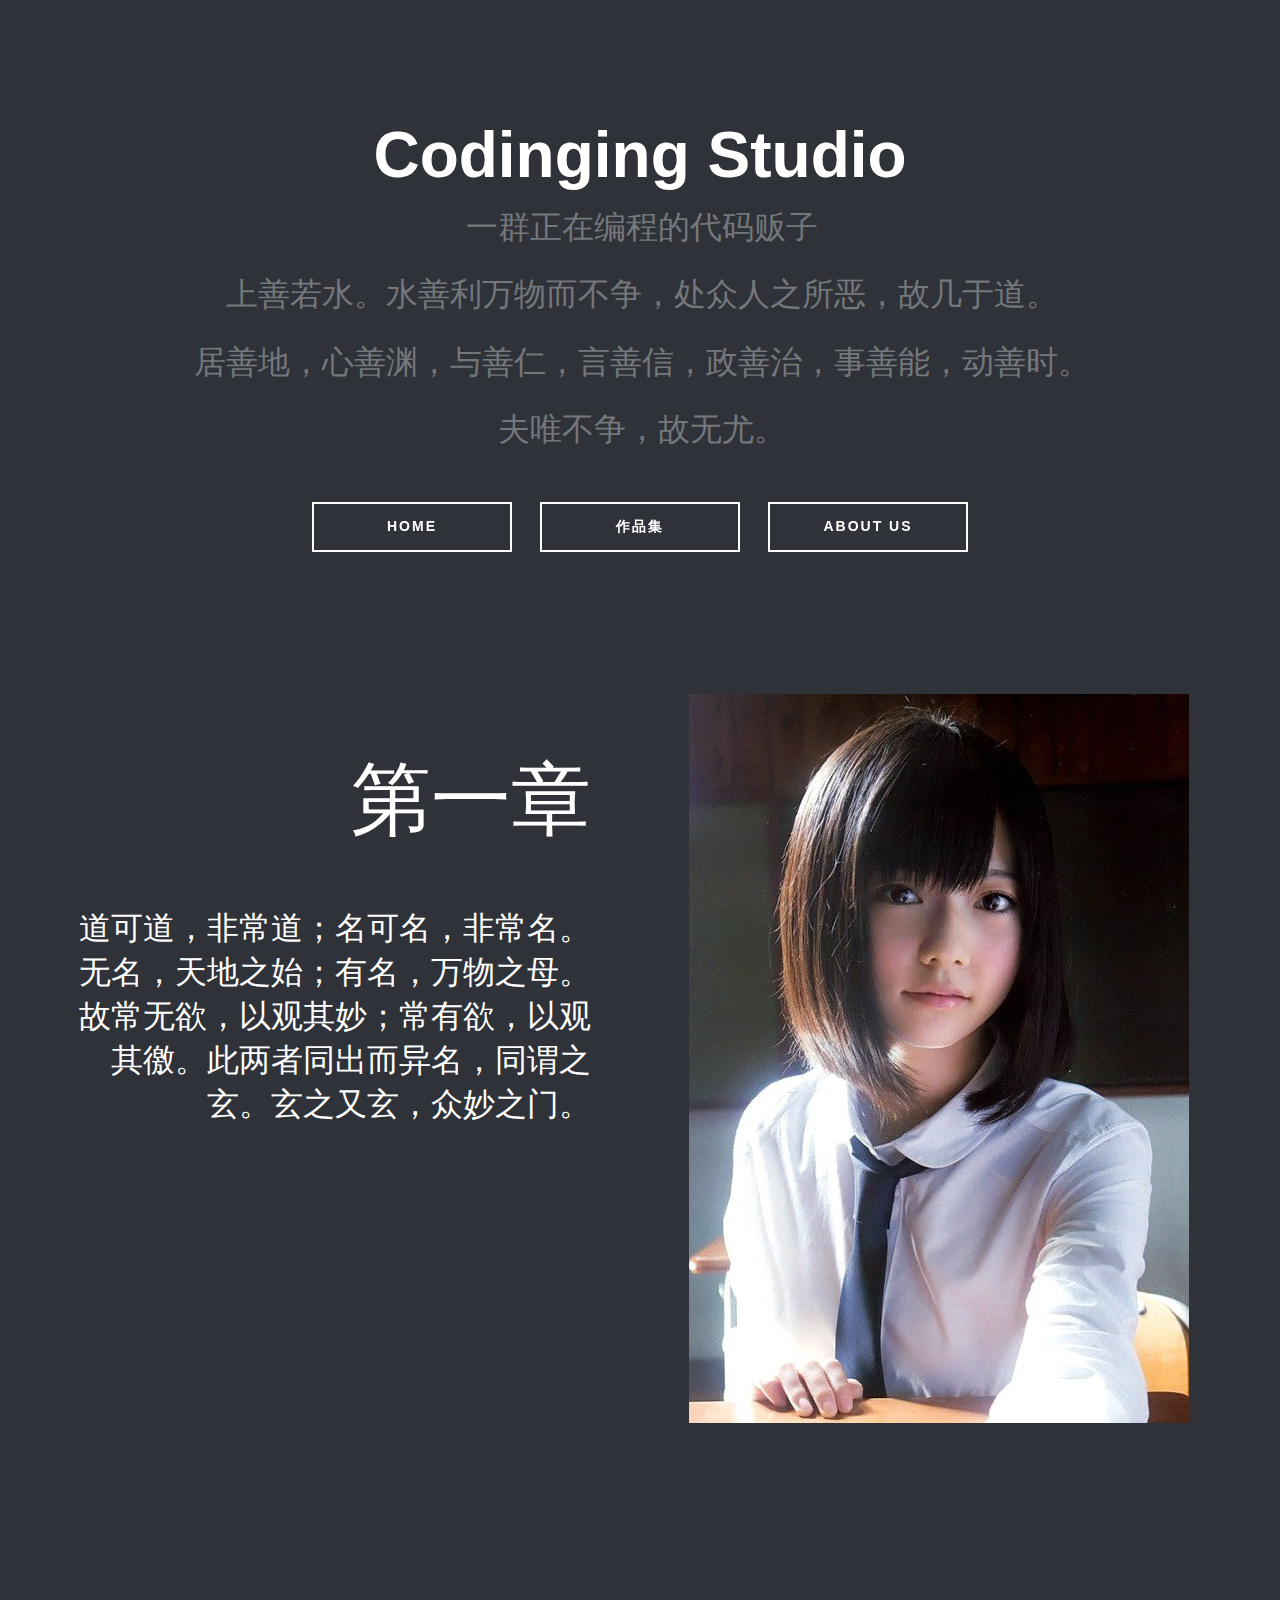
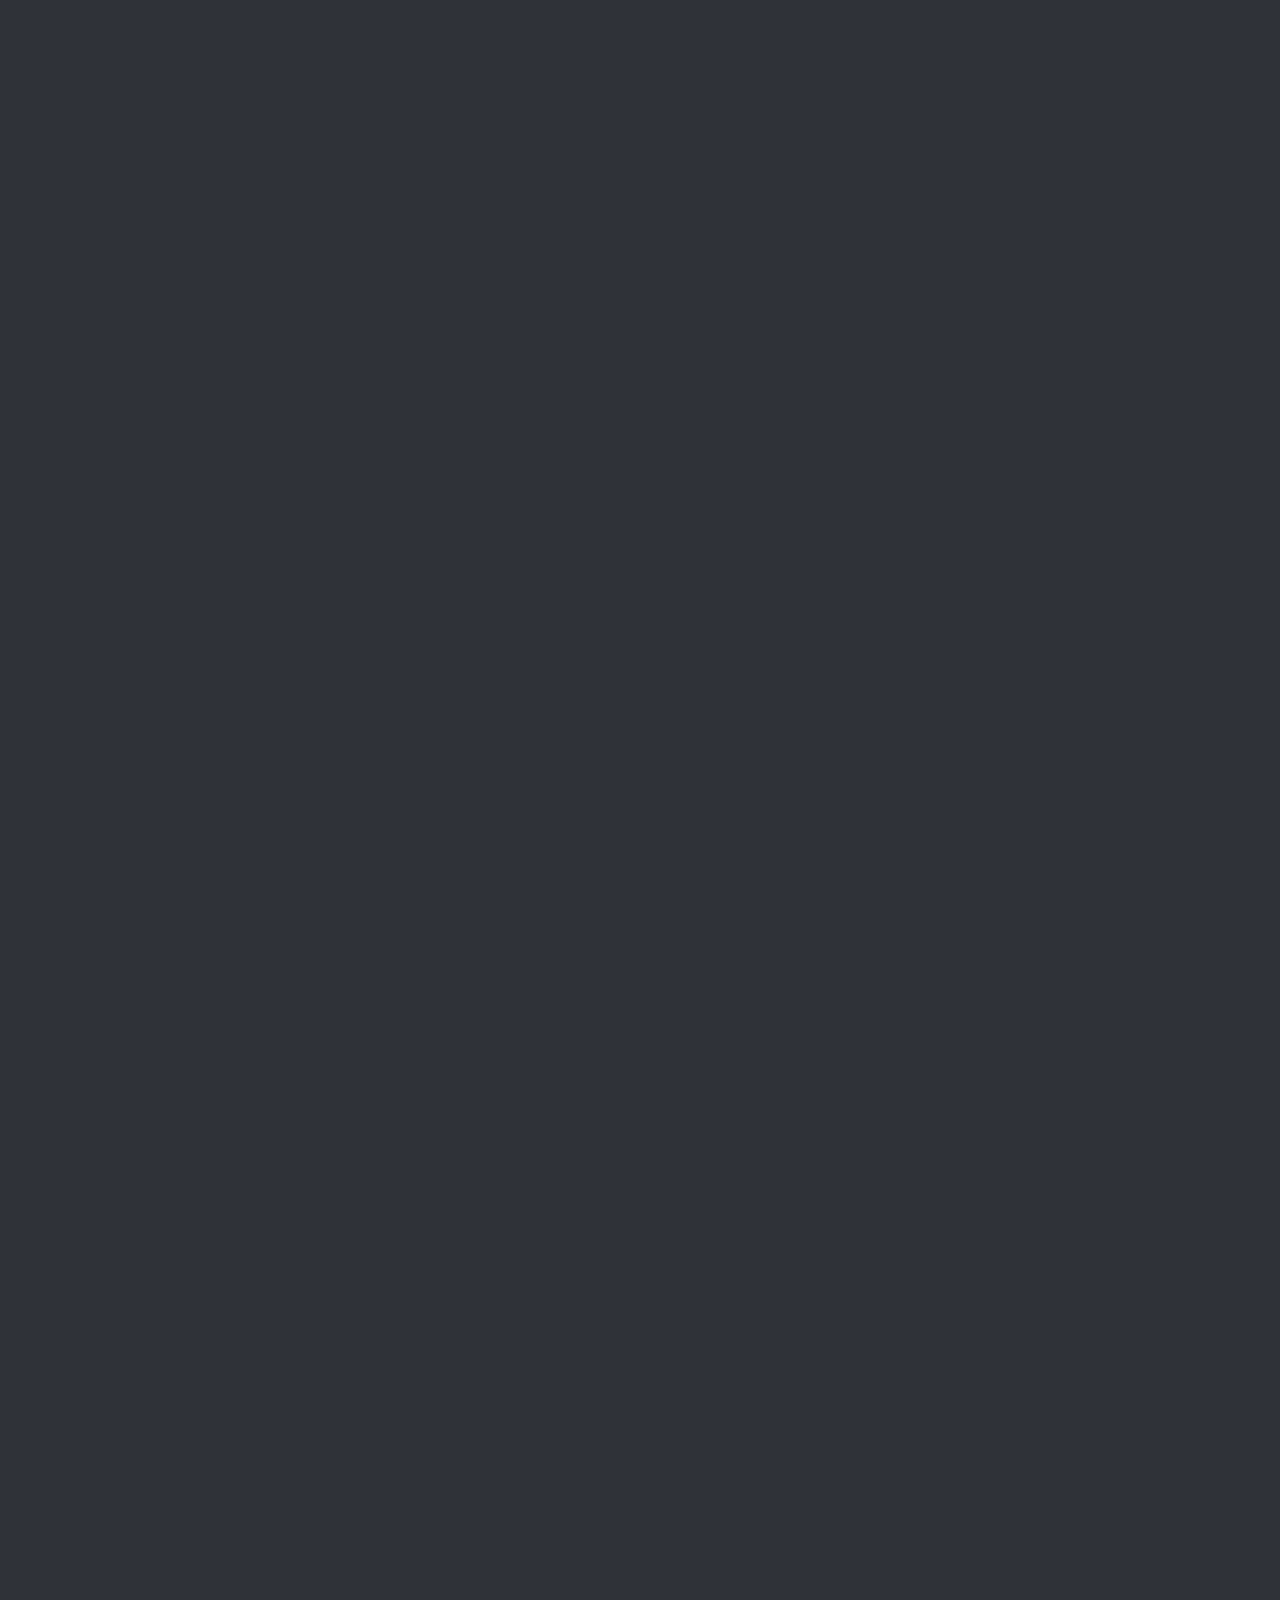
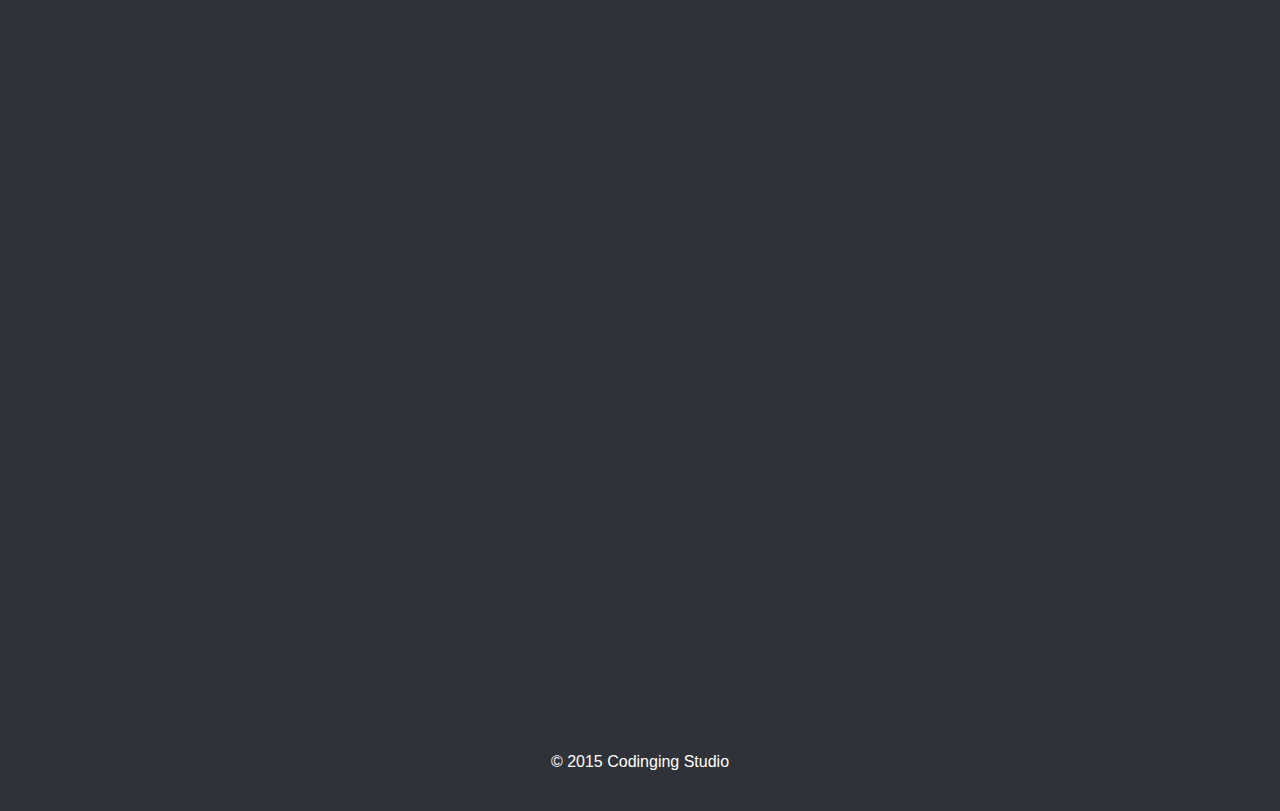
<file: index.html>
<!DOCTYPE html>
<html>
<head lang="en">
    <meta charset="UTF-8">
    <meta name="viewport" content="width=device-width, initial-scale=1.0">
    <meta name="description" content="Codinging Studio: index"/>
    <meta name="keywords" content="Coding Studio, index"/>
    <meta name="author" content="KnightChu"/>
    <title>Home - Codinging Studio</title>
    <link rel="stylesheet" type="text/css" href="css/main.css"/>
    <link rel="stylesheet" type="text/css" href="css/component.scroll.layout.css"/>
    <link rel="stylesheet" type="text/css" href="css/component.button.wayra.css"/>
    <script src="js/modernizr.custom.js"></script>
</head>
<body>

<header class="home-header">
    <br>
    <br>
    <h1>Codinging Studio</h1>
    <span>一群正在编程的代码贩子</span>
    <span>上善若水。水善利万物而不争，处众人之所恶，故几于道。</span>
    <span>居善地，心善渊，与善仁，言善信，政善治，事善能，动善时。</span>
    <span>夫唯不争，故无尤。</span>
</header>
<nav>
    <div class="center">
        <a href="index.html"
           class="button button--wayra button--border-medium button--text-upper button--size-s button--text-thick button--inverted">
            Home
        </a>
        <a href="products.html"
           class="button button--wayra button--border-medium button--text-upper button--size-s button--text-thick button--inverted">作品集</a>
        <a href="about.html"
           class="button button--wayra button--border-medium button--text-upper button--size-s button--text-thick button--inverted">About
            Us</a>
    </div>
</nav>

<div id="cbp-so-scroller" class="cbp-so-scroller">

    <section class="cbp-so-section">
        <article class="cbp-so-side cbp-so-side-left">
            <h2>第一章</h2>
            <p>道可道，非常道；名可名，非常名。无名，天地之始；有名，万物之母。故常无欲，以观其妙；常有欲，以观其徼。此两者同出而异名，同谓之玄。玄之又玄，众妙之门。</p>
        </article>
        <figure class="cbp-so-side cbp-so-side-right">
            <img src="img/large/2.jpg" alt="img01">
        </figure>
    </section>

    <section class="cbp-so-section">
        <figure class="cbp-so-side cbp-so-side-left">
            <img src="img/large/2.jpg" alt="img01">
        </figure>
        <article class="cbp-so-side cbp-so-side-right">
            <h2>第二章</h2>
            <p>天下皆知美之为美，斯恶矣；皆知善之为善，斯不善矣。故有无相生，难易相成，长短相形，高下相倾，音声相和，前后相随。是以圣人处无为之事，行不言之教，万物作焉而不辞，生而不有，为而不恃，功成而不居。夫唯不居，是以不去。</p>
        </article>
    </section>

    <section class="cbp-so-section">
        <article class="cbp-so-side cbp-so-side-left">
            <h2>第三章</h2>
            <p>不尚贤，使民不争。不贵难得之货，使民不为盗。不见可欲，使民心不乱。是以圣人之治，虚其心，实其腹；弱其志，强其骨。常使民无知无欲，使夫知者不敢为也。为无为，则无不治。</p>
        </article>
        <figure class="cbp-so-side cbp-so-side-right">
            <img src="img/large/2.jpg" alt="img01">
        </figure>
    </section>
</div>

<div class="grid">
    <div class="footer">
        <p>&copy; 2015 Codinging Studio</p>
    </div>
</div>

<script src="js/classie.js"></script>
<script src="js/cbpScroller.js"></script>
<script>
    new cbpScroller(document.getElementById('cbp-so-scroller'));
</script>
</body>
</html>
</file>
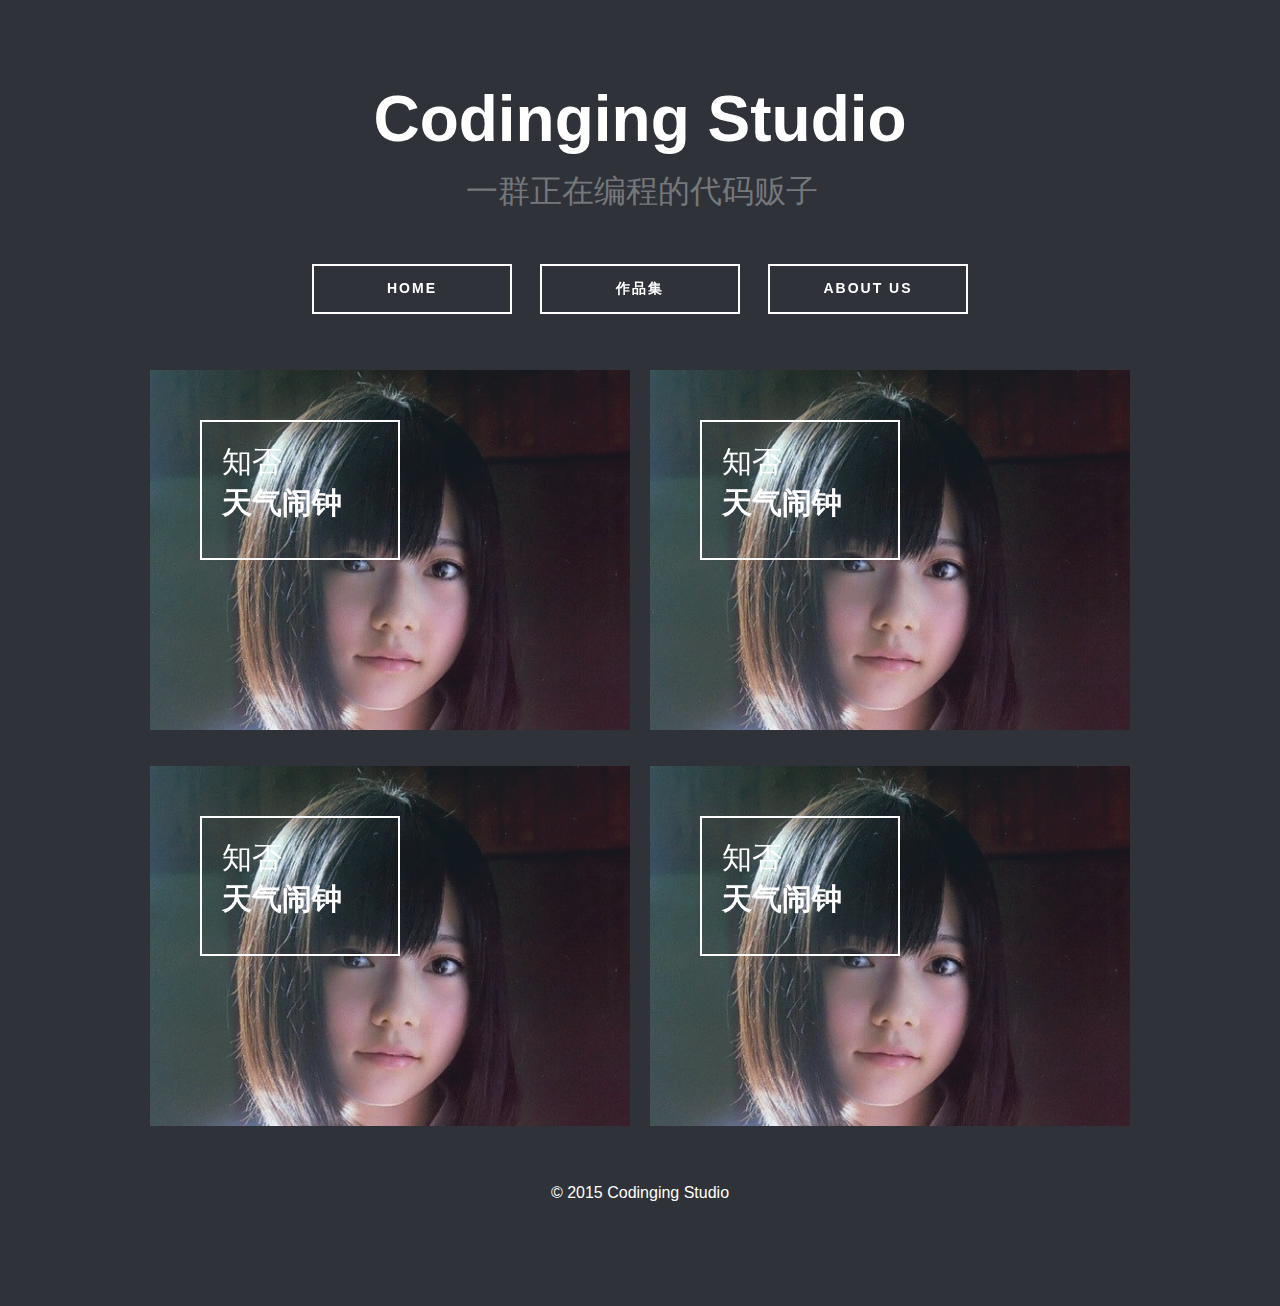
<file: products.html>
<!DOCTYPE html>
<html>
<head lang="en">
    <meta charset="UTF-8">
    <meta name="viewport" content="width=device-width, initial-scale=1.0">
    <meta name="description" content="Codinging Studio: index"/>
    <meta name="keywords" content="Coding Studio, index"/>
    <meta name="author" content="KnightChu"/>
    <title>Products - Codinging Studio</title>
    <link rel="stylesheet" type="text/css" href="css/main.css"/>
    <link rel="stylesheet" type="text/css" href="css/component.hover.effect.moses.css"/>
    <link rel="stylesheet" type="text/css" href="css/component.button.wayra.css"/>
</head>
<body>

<header class="home-header">
    <h1>Codinging Studio</h1>
    <span>一群正在编程的代码贩子</span>
</header>
<nav>
    <div class="center">
        <a href="index.html"
           class="button button--wayra button--border-medium button--text-upper button--size-s button--text-thick button--inverted">
            Home
        </a>
        <a href="index.html"
           class="button button--wayra button--border-medium button--text-upper button--size-s button--text-thick button--inverted">作品集</a>
        <a href="about.html"
           class="button button--wayra button--border-medium button--text-upper button--size-s button--text-thick button--inverted">About
            Us</a>
    </div>
</nav>
<div class="grid">
    <figure class="effect-moses">
        <img src="img/large/2.jpg" alt="img24"/>
        <figcaption>
            <h2>知否 <br><span>天气闹钟</span></h2>

            <p>知否知否，<br>应是绿肥红瘦</p>
            <a href="/products/zhifou.html">View more</a>
        </figcaption>
    </figure>

    <figure class="effect-moses">
        <img src="img/large/2.jpg" alt="img24"/>
        <figcaption>
            <h2>知否 <br><span>天气闹钟</span></h2>

            <p>知否知否，<br>应是绿肥红瘦</p>
            <a href="/products/zhifou.html">View more</a>
        </figcaption>
    </figure>
</div>

<div class="grid">
    <figure class="effect-moses">
        <img src="img/large/2.jpg" alt="img24"/>
        <figcaption>
            <h2>知否 <br><span>天气闹钟</span></h2>

            <p>知否知否，<br>应是绿肥红瘦</p>
            <a href="/products/zhifou.html">View more</a>
        </figcaption>
    </figure>

    <figure class="effect-moses">
        <img src="img/large/2.jpg" alt="img24"/>
        <figcaption>
            <h2>知否 <br><span>天气闹钟</span></h2>

            <p>知否知否，<br>应是绿肥红瘦</p>
            <a href="/products/zhifou.html">View more</a>
        </figcaption>
    </figure>
</div>

<div class="grid">
    <div class="footer">
        <p>&copy; 2015 Codinging Studio</p>
    </div>
</div>
</body>
</html>
</file>
<file: css/main.css>
@font-face {
    font-weight: normal;
    font-style: normal;
}

*, *:after, *:before { -webkit-box-sizing: border-box; box-sizing: border-box; }
.clearfix:before, .clearfix:after { display: table; content: ''; }
.clearfix:after { clear: both; }

body {
    background: #2f3238;
    color: #fff;
    font-weight: 400;
    font-size: 1em;
    font-family: 'Raleway', Arial, sans-serif;
}

a {
    outline: none;
    color: #3498db;
    text-decoration: none;
}

a:hover, a:focus {
    color: #528cb3;
}

section {
    padding: 1em;
    text-align: center;
}

.home-header {
    padding-top: 5%;
    text-align: center;
}

.home-header > h1 {
    margin: 0;
    font-weight: 800;
    font-size: 4em;
    line-height: 1.5;
}

.home-header > span {
    display: block;
    padding: 0 0 0.6em 0.1em;
    color: #74777b;
    font-weight: 300;
    font-size: 2em;
    line-height: 1.5;
}

nav {
    margin: 0 auto;
    text-align: center;
    max-width: 900px;
}

.center {
    padding: 1em 0;
    display: -webkit-flex;
    display: -ms-flexbox;
    display: flex;
    -webkit-flex-wrap: wrap;
    -ms-flex-wrap: wrap;
    flex-wrap: wrap;
    -webkit-justify-content: center;
    justify-content: center;
}

@media screen and (max-width: 25em) {
    .codrops-header {
        font-size: 75%;
    }
    .codrops-icon span {
        display: none;
    }
}

.footer > p {
    color: #ffffff;
}

.footer {
    padding: 1em 0;
    display: -webkit-flex;
    display: -ms-flexbox;
    display: flex;
    -webkit-flex-wrap: wrap;
    -ms-flex-wrap: wrap;
    flex-wrap: wrap;
    -webkit-justify-content: center;
    justify-content: center;
}
</file>
<file: css/component.scroll.layout.css>
.cbp-so-scroller {
    margin-top: 3em;
    overflow: hidden;
}

.cbp-so-section {
    margin-bottom: 15em;
}

/* Clear floats of children */
.cbp-so-section:before,
.cbp-so-section:after {
    content: " ";
    display: table;
}

.cbp-so-section:after {
    clear: both;
}

/* Text styling */
.cbp-so-section h2 {
    font-size: 5em;
    font-weight: 300;
    line-height: 1;
}

.cbp-so-section p {
    font-size: 2em;
    font-weight: 300;
}

/* Sides */
.cbp-so-side {
    width: 50%;
    float: left;
    margin: 0;
    padding: 3em 4%;
    overflow: hidden;
    min-height: 12em;
    -webkit-transition: -webkit-transform 0.5s, opacity 0.5s;
    -moz-transition: -moz-transform 0.5s, opacity 0.5s;
    transition: transform 0.5s, opacity 0.5s;
}

/* Clear floats of children */
.cbp-so-side:before,
.cbp-so-side:after {
    content: " ";
    display: table;
}

.cbp-so-side:after {
    clear: both;
}

.cbp-so-side-right {
    text-align: left;
}

.cbp-so-side-left {
    text-align: right;
}

.cbp-so-side-right img {
    float: left;
}

.cbp-so-side-left img {
    float: right;
}

/* Initial state (hidden or anything else) */
.cbp-so-init .cbp-so-side {
    opacity: 0;
}

.cbp-so-init .cbp-so-side-left {
    -webkit-transform: translateX(-80px);
    -moz-transform: translateX(-80px);
    transform: translateX(-80px);
}

.cbp-so-init .cbp-so-side-right {
    -webkit-transform: translateX(80px);
    -moz-transform: translateX(80px);
    transform: translateX(80px);
}

/* Animated state */
/* add you final states (transition) or your effects (animations) for each side */
.cbp-so-section.cbp-so-animate .cbp-so-side-left,
.cbp-so-section.cbp-so-animate .cbp-so-side-right {
    -webkit-transform: translateX(0px);
    -moz-transform: translateX(0px);
    transform: translateX(0px);
    opacity: 1;
}

/* For example, add a delay for the right side:
.cbp-so-section.cbp-so-animate .cbp-so-side-right {
	-webkit-transition-delay: 0.2s;
	-moz-transition-delay: 0.2s;
	transition-delay: 0.2s;
}
*/

/* Example media queries */

@media screen and (max-width: 73.5em) {
    .cbp-so-scroller {
        font-size: 65%;
    }

    .cbp-so-section h2 {
        margin: 0;
    }

    .cbp-so-side img {
        max-width: 120%;
    }
}

@media screen and (max-width: 41.125em) {
    .cbp-so-side {
        float: none;
        width: 100%;
    }

    .cbp-so-side img {
        max-width: 100%;
    }
}
</file>
<file: css/component.button.wayra.css>
/* Box colors */


/* Common button styles */
.button {
    float: left;
    min-width: 150px;
    max-width: 200px;
    display: block;
    margin: 1em;
    padding: 1em 2em;
    border: none;
    background: none;
    color: inherit;
    vertical-align: middle;
    position: relative;
    z-index: 1;
    -webkit-backface-visibility: hidden;
    -moz-osx-font-smoothing: grayscale;
}
.button:focus {
    outline: none;
}
.button > span {
    vertical-align: middle;
}

/* Text color adjustments (we could stick to the "inherit" but that does not work well in Safari) */
.bg-1 .button {
    color: #37474f;
    border-color: #37474f;
}
.bg-2 .button {
    color: #ECEFF1;
    border-color: #ECEFF1;
}
.bg-3 .button {
    color: #fff;
    border-color: #fff;
}

/* Sizes */
.button--size-s {
    font-size: 14px;
}
.button--size-m {
    font-size: 16px;
}
.button--size-l {
    font-size: 18px;
}

/* Typography and Roundedness */
.button--text-upper {
    letter-spacing: 2px;
    text-transform: uppercase;
}
.button--text-thin {
    font-weight: 300;
}
.button--text-medium {
    font-weight: 500;
}
.button--text-thick {
    font-weight: 600;
}
.button--round-s {
    border-radius: 5px;
}
.button--round-m {
    border-radius: 15px;
}
.button--round-l {
    border-radius: 40px;
}

/* Borders */
.button--border-thin {
    border: 1px solid;
}
.button--border-medium {
    border: 2px solid;
}
.button--border-thick {
    border: 3px solid;
}

/* Wayra */
.button--wayra {
    overflow: hidden;
    width: 245px;
    -webkit-transition: border-color 0.3s, color 0.3s;
    transition: border-color 0.3s, color 0.3s;
    -webkit-transition-timing-function: cubic-bezier(0.2, 1, 0.3, 1);
    transition-timing-function: cubic-bezier(0.2, 1, 0.3, 1);
}
.button--wayra::before {
    content: '';
    position: absolute;
    top: 0;
    left: 0;
    width: 150%;
    height: 100%;
    background: #37474f;
    z-index: -1;
    -webkit-transform: rotate3d(0, 0, 1, -45deg) translate3d(0, -3em, 0);
    transform: rotate3d(0, 0, 1, -45deg) translate3d(0, -3em, 0);
    -webkit-transform-origin: 0% 100%;
    transform-origin: 0% 100%;
    -webkit-transition: -webkit-transform 0.3s, opacity 0.3s, background-color 0.3s;
    transition: transform 0.3s, opacity 0.3s, background-color 0.3s;
}
.button--wayra:hover {
    color: #fff;
    border-color: #3f51b5;
}
.button--wayra.button--inverted:hover {
    color: #3f51b5;
    border-color: #fff;
}
.button--wayra:hover::before {
    opacity: 1;
    background-color: #3f51b5;
    -webkit-transform: rotate3d(0, 0, 1, 0deg);
    transform: rotate3d(0, 0, 1, 0deg);
    -webkit-transition-timing-function: cubic-bezier(0.2, 1, 0.3, 1);
    transition-timing-function: cubic-bezier(0.2, 1, 0.3, 1);
}
.button--wayra.button--inverted:hover::before {
    background-color: #fff;
}
</file>
<file: css/component.hover.effect.moses.css>
.grid {
    position: relative;
    clear: both;
    margin: 0 auto;
    padding: 1em 0 4em;
    max-width: 1000px;
    list-style: none;
    text-align: center;
}

/* Common style */
.grid figure {
    position: relative;
    float: left;
    overflow: hidden;
    margin: 10px 1%;
    min-width: 320px;
    max-width: 480px;
    max-height: 360px;
    width: 48%;
    height: auto;
    background: #3085a3;
    text-align: center;
    cursor: pointer;
}

.grid figure img {
    position: relative;
    display: block;
    min-height: 100%;
    max-width: 100%;
    opacity: 0.8;
}

.grid figure figcaption {
    padding: 2em;
    color: #fff;
    text-transform: uppercase;
    font-size: 1.25em;
    -webkit-backface-visibility: hidden;
    backface-visibility: hidden;
}

.grid figure figcaption::before,
.grid figure figcaption::after {
    pointer-events: none;
}

.grid figure figcaption,
.grid figure figcaption > a {
    position: absolute;
    top: 0;
    left: 0;
    width: 100%;
    height: 100%;
}

/* Anchor will cover the whole item by default */
/* For some effects it will show as a button */
.grid figure figcaption > a {
    z-index: 1000;
    text-indent: 200%;
    white-space: nowrap;
    font-size: 0;
    opacity: 0;
}

.grid figure h2 {
    word-spacing: -0.15em;
    font-weight: 300;
}

.grid figure h2 span {
    font-weight: 800;
}

.grid figure h2,
.grid figure p {
    margin: 0;
}

.grid figure p {
    letter-spacing: 1px;
    font-size: 68.5%;
}

/*-----------------*/
/***** Moses *****/
/*-----------------*/

figure.effect-moses {
    background: -webkit-linear-gradient(-45deg, #EC65B7 0%,#05E0D8 100%);
    background: linear-gradient(-45deg, #EC65B7 0%,#05E0D8 100%);
}

figure.effect-moses img {
    opacity: 0.85;
    -webkit-transition: opacity 0.35s;
    transition: opacity 0.35s;
}

figure.effect-moses h2,
figure.effect-moses p {
    padding: 20px;
    width: 50%;
    height: 50%;
    border: 2px solid #fff;
}

figure.effect-moses h2 {
    padding: 20px;
    width: 50%;
    height: 50%;
    text-align: left;
    -webkit-transition: -webkit-transform 0.35s;
    transition: transform 0.35s;
    -webkit-transform: translate3d(10px,10px,0);
    transform: translate3d(10px,10px,0);
}

figure.effect-moses p {
    float: right;
    padding: 20px;
    text-align: right;
    opacity: 0;
    -webkit-transition: opacity 0.35s, -webkit-transform 0.35s;
    transition: opacity 0.35s, transform 0.35s;
    -webkit-transform: translate3d(-50%,-50%,0);
    transform: translate3d(-50%,-50%,0);
}

figure.effect-moses:hover h2 {
    -webkit-transform: translate3d(0,0,0);
    transform: translate3d(0,0,0);
}

figure.effect-moses:hover p {
    opacity: 1;
    -webkit-transform: translate3d(0,0,0);
    transform: translate3d(0,0,0);
}

figure.effect-moses:hover img {
    opacity: 0.6;
}
</file>
